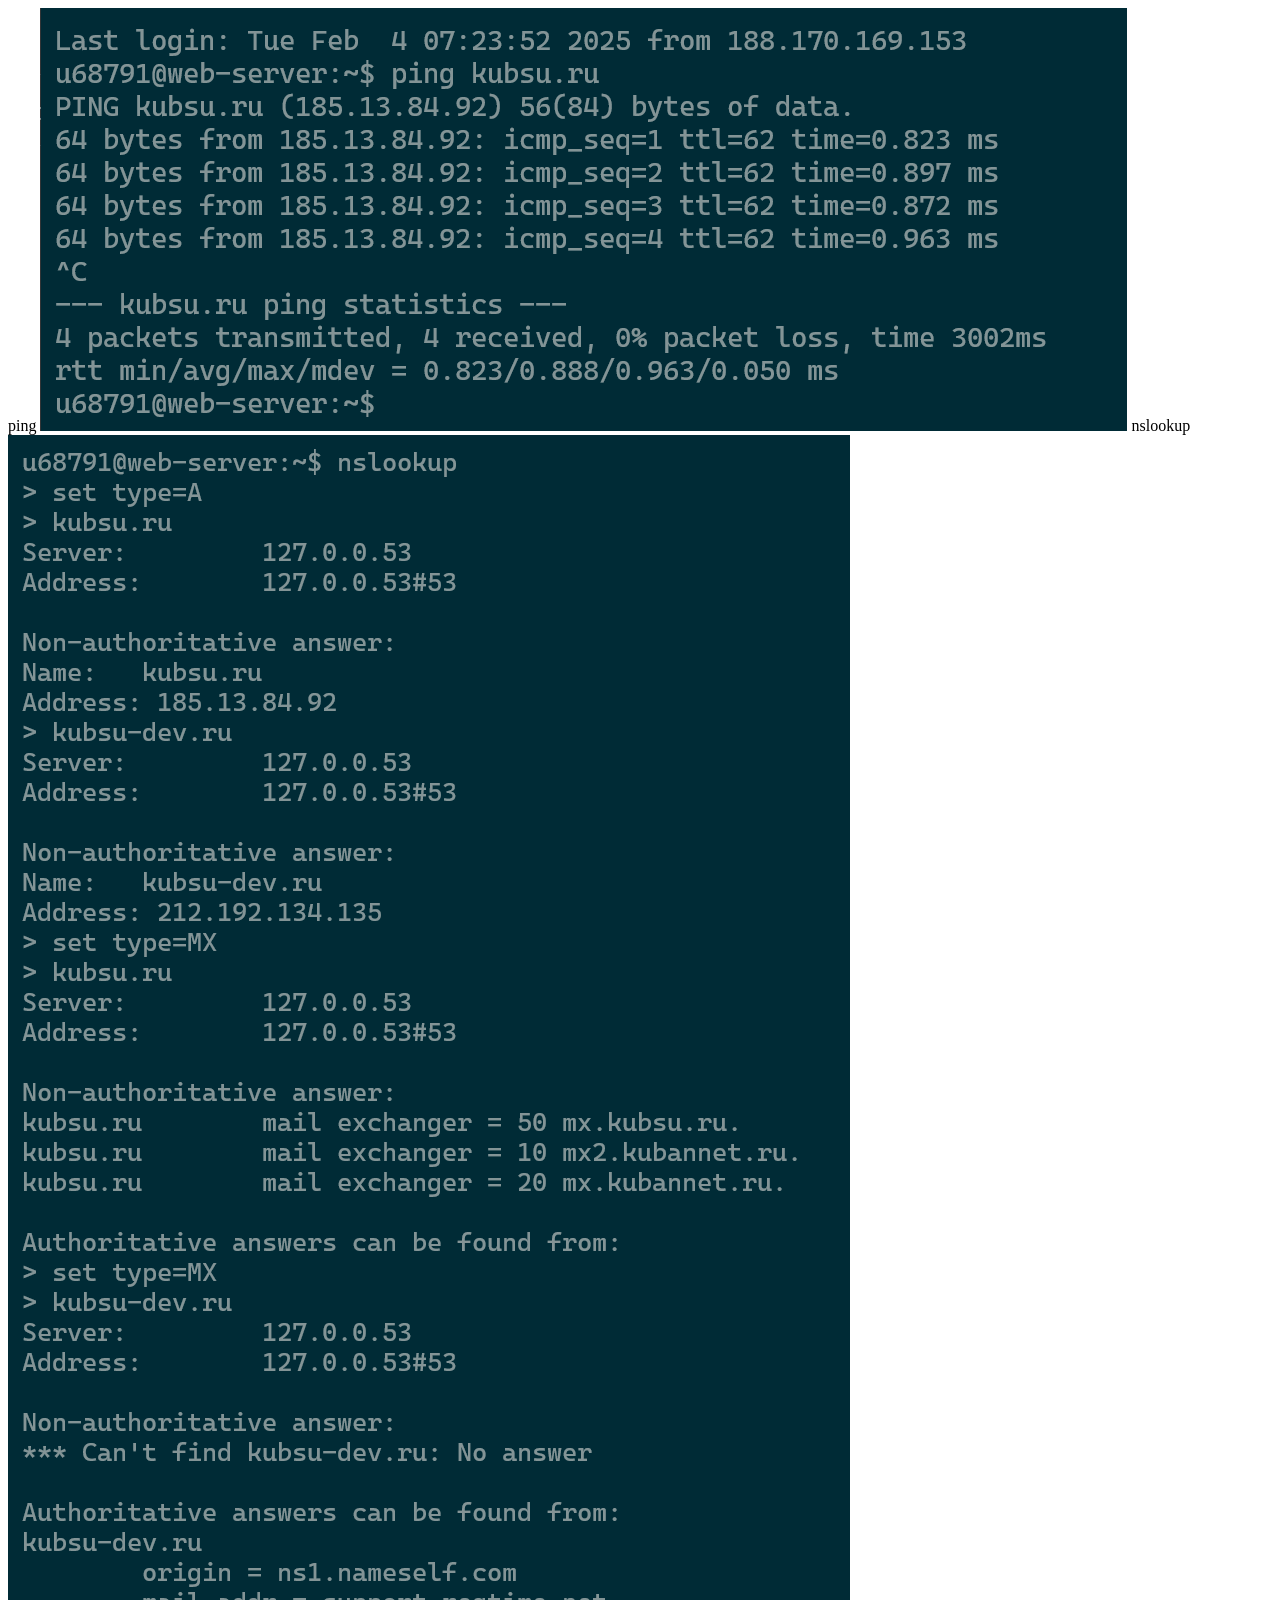
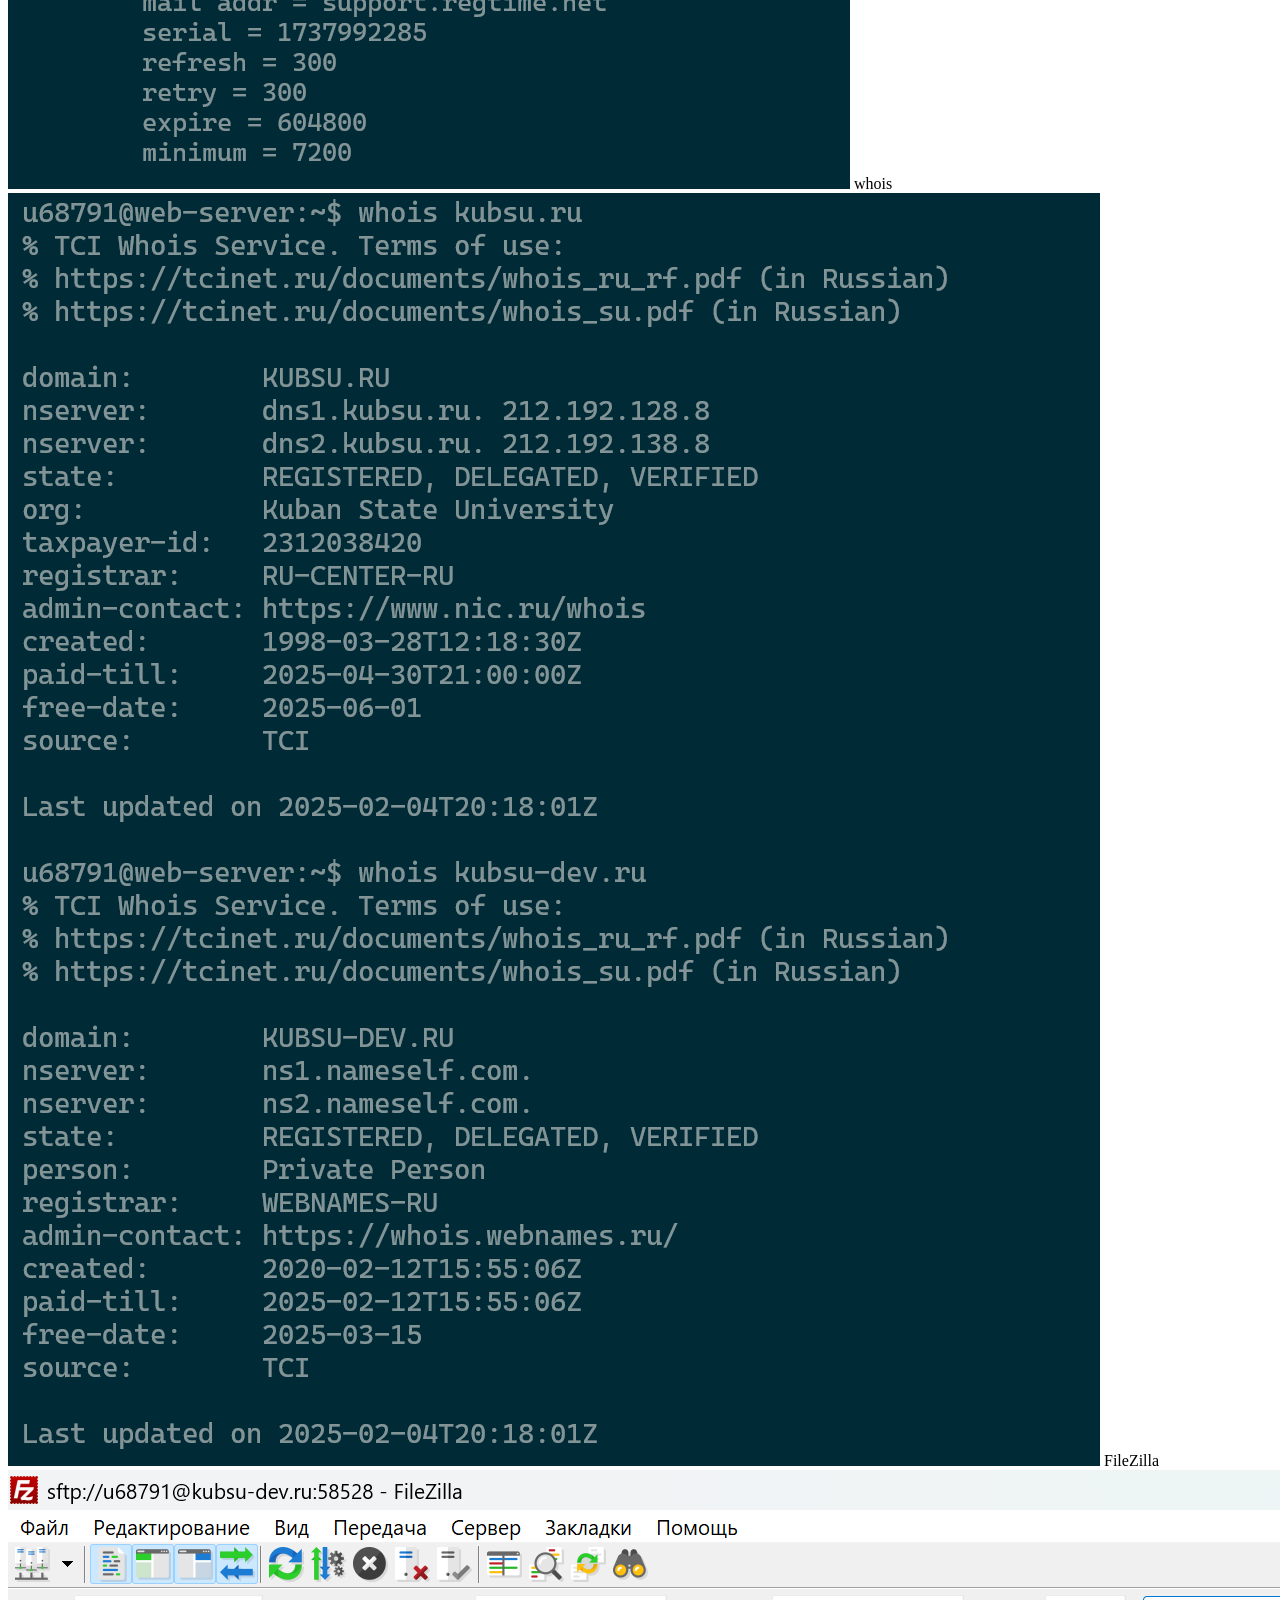
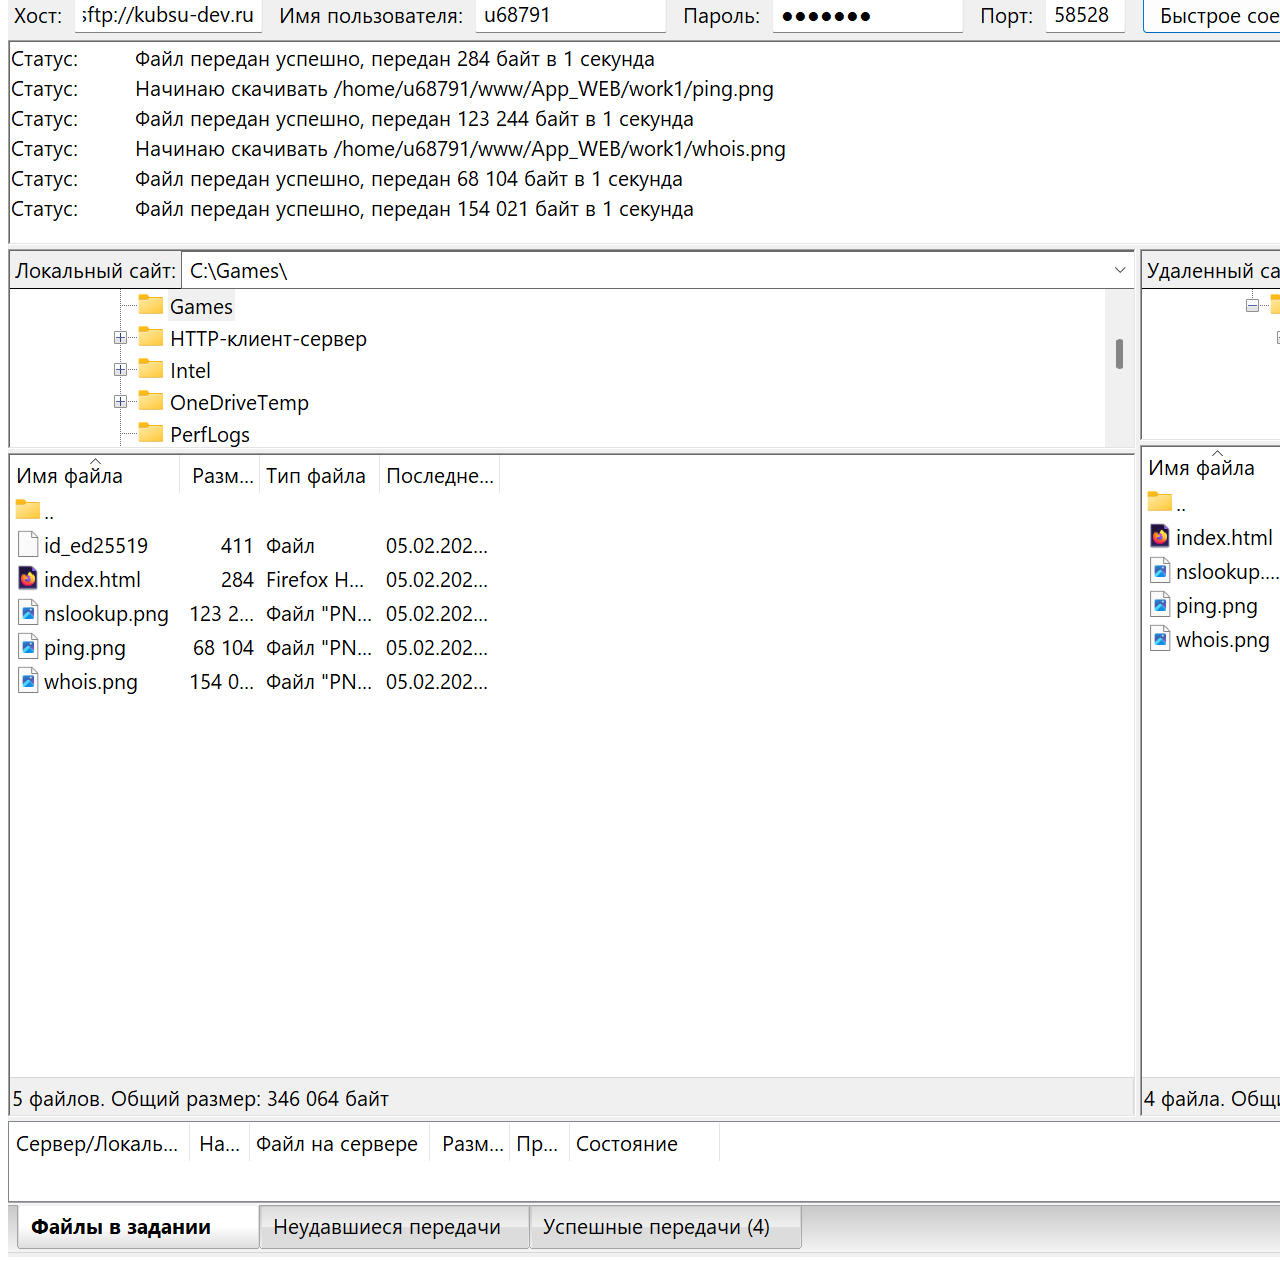
<file: work1/index.html>
<!DOCTYPE html>
<html>
  <head>
    <meta charset="UTF-8">
    <title>задание_1</title>
  </head>
  <body>
    ping
    <img src="ping.png">
    nslookup
    <img src="nslookup.png">
    whois
    <img src="whois.png">
    FileZilla
    <img src="FileZilla.png">
  </body>
</html>
</file>
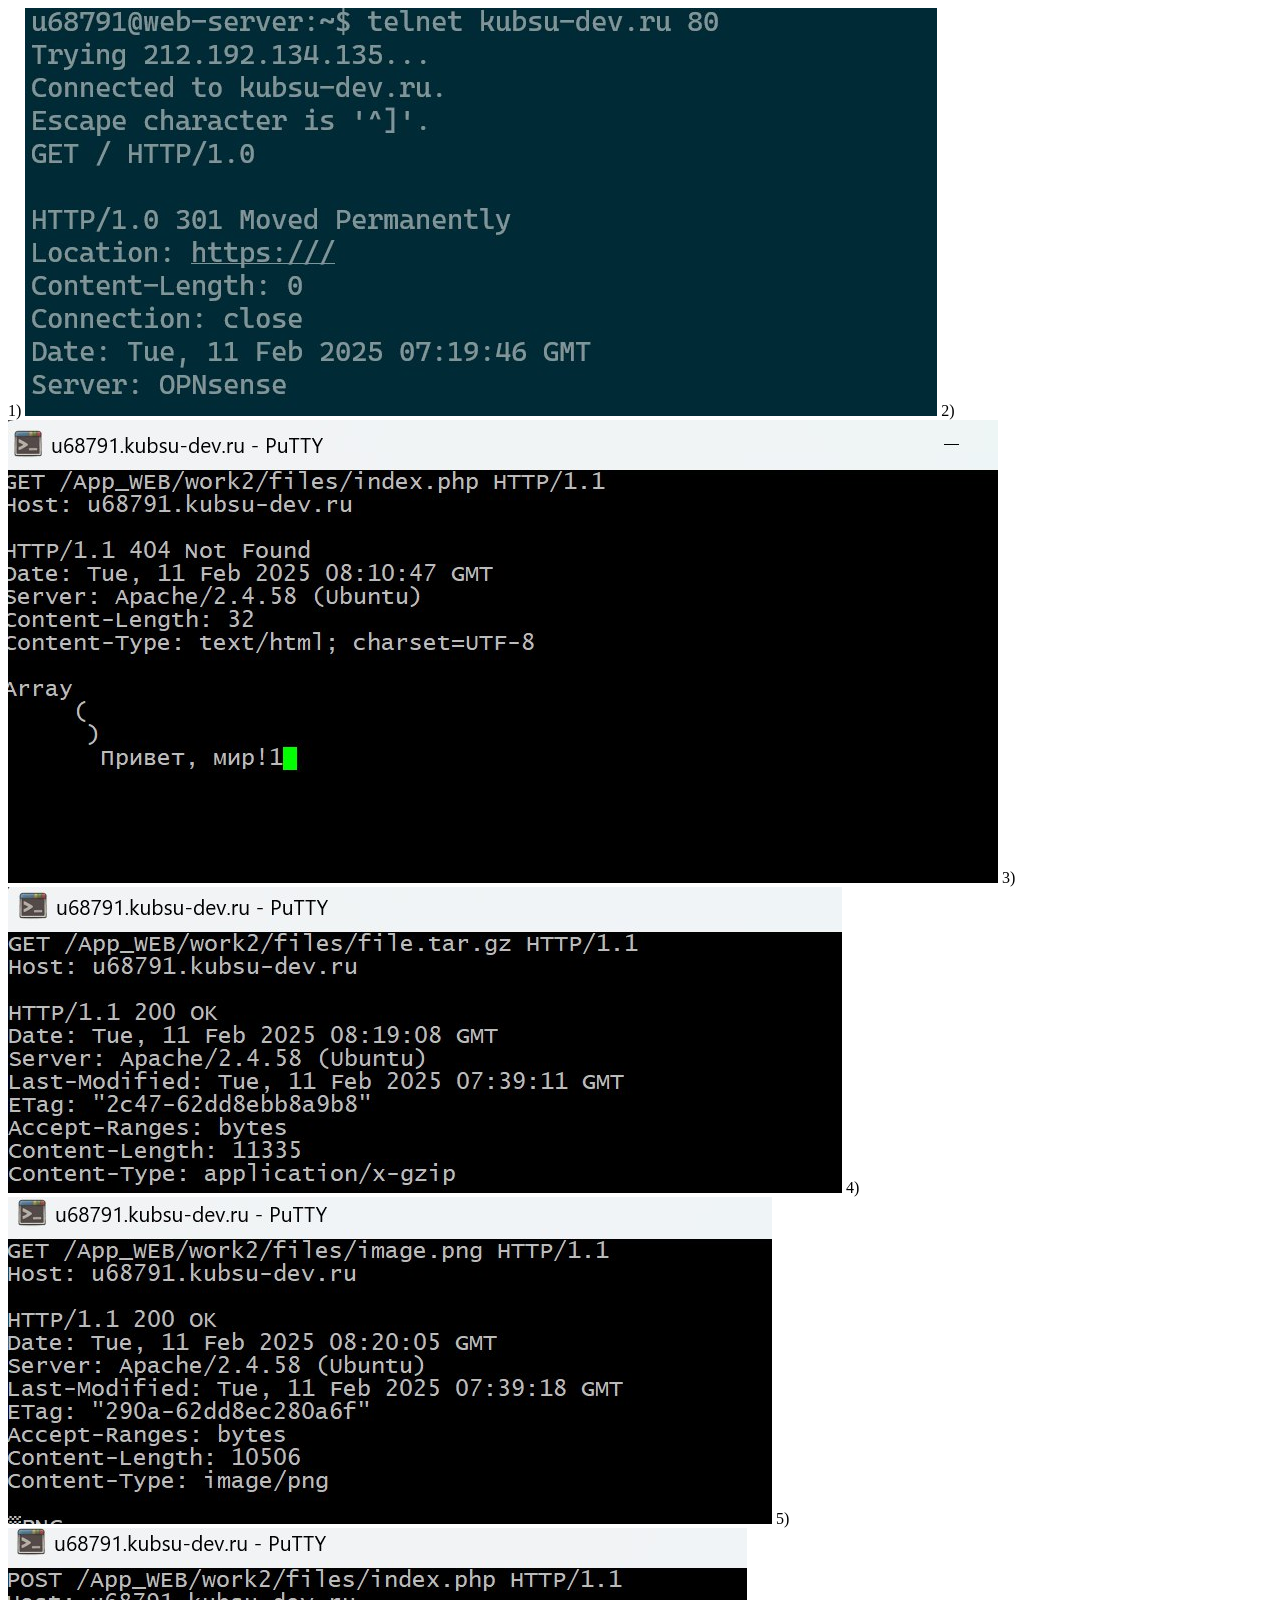
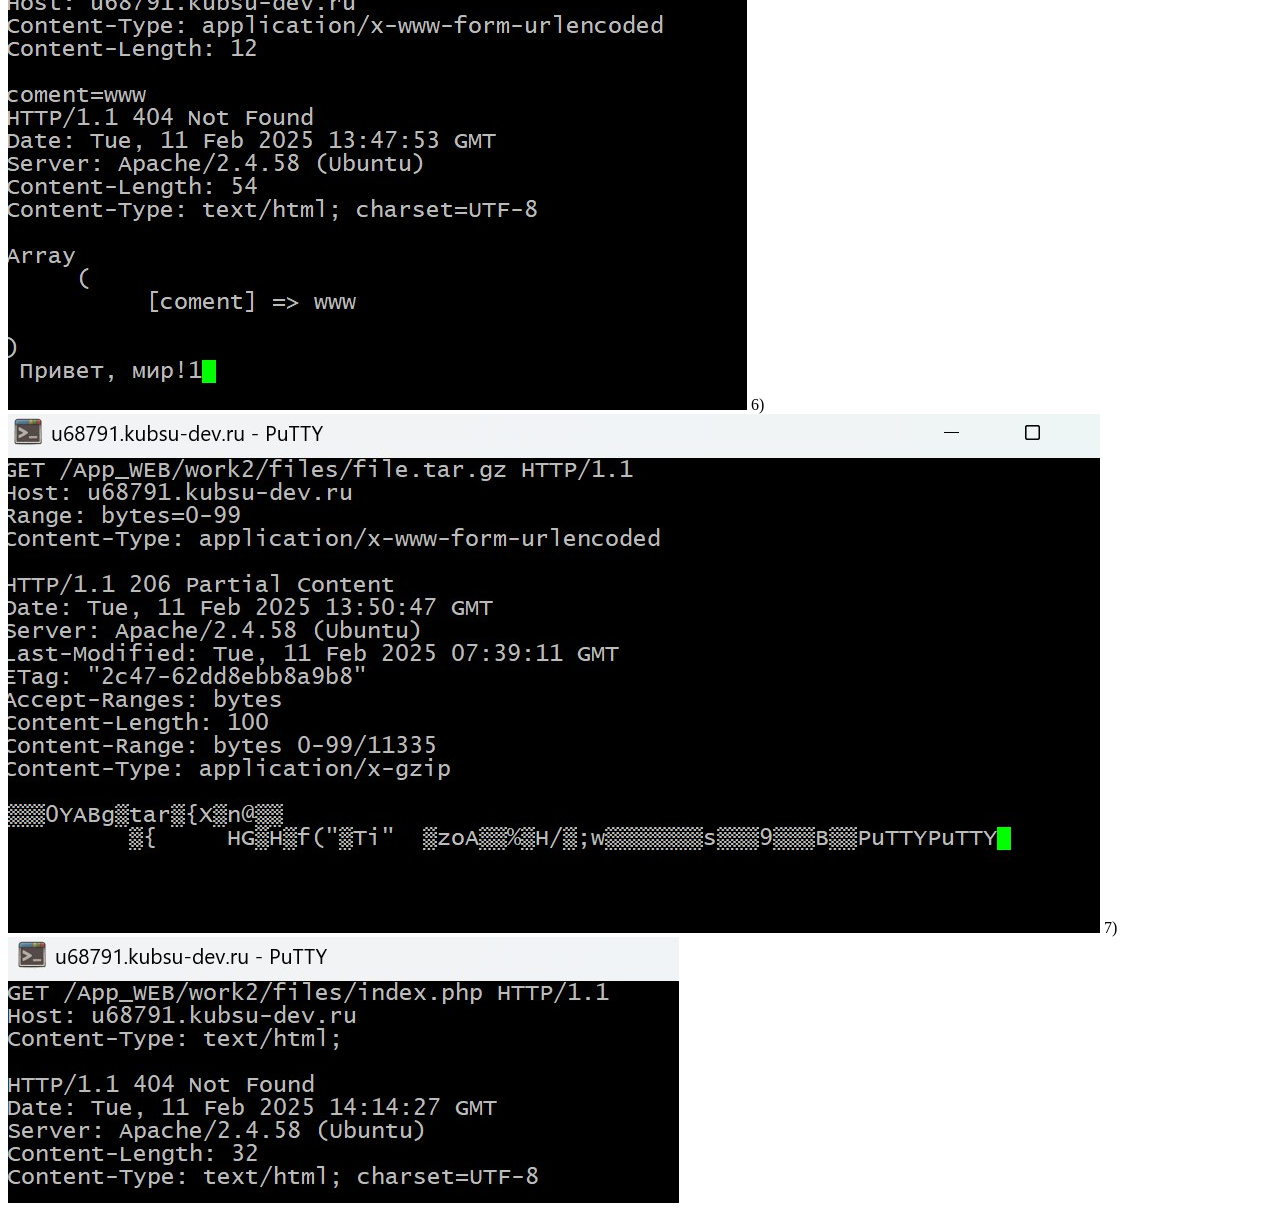
<file: work2/index.html>
<!DOCTYPE html>
<html>
  <head>
    <meta charset="UTF-8">
    <title>задание_2</title>
  </head>
  <body>
    1)
    <img src="photo_1.jpg">
    2)
    <img src="photo_2.jpg">
    3)
    <img src="photo_3.jpg">
    4)
    <img src="photo_4.jpg">
    5)
    <img src="photo_5.jpg">
    6)
    <img src="photo_6.jpg">
    7)
    <img src="photo_7.jpg">
  </body>
</html>
</file>
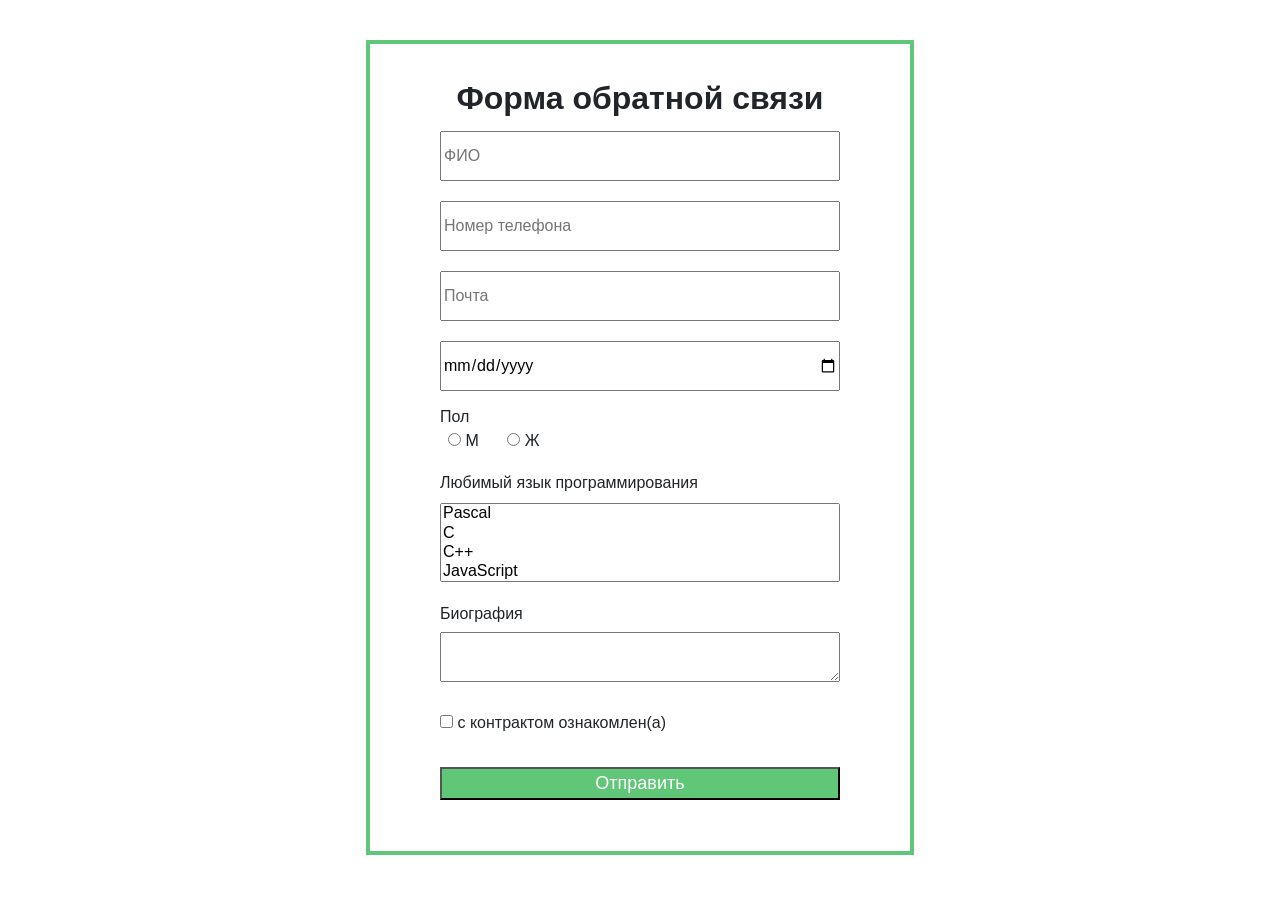
<file: work3/index(1).html>
<!DOCTYPE html>
<html lang="ru">
  <head>
    <meta charset="UTF-8" />
    <link rel="stylesheet" href="style.css" />
    <link rel="stylesheet" href="bootstrap.min.css" />
    <title>Zadacha 3</title>
  </head>

  <body>
    <form action="" method="post" class="form">
      <div>
        <div class="head">
          <h2><b>Форма обратной связи</b></h2>
        </div>

        <div>
          <label> <input name="fio" class="input" placeholder="ФИО" /> </label>
        </div>

        <div>
          <label> <input type="tel" name="phone" class="input" placeholder="Номер телефона" /> </label>
        </div>

        <div>
          <label> <input name="email" type="email" class="input" placeholder="Почта" /> </label>
        </div>

        <div>
          <label>
            <input name="date" class="input" type="date" />
          </label>
        </div>

        <div>
          <div>Пол</div>
          <div class="mb-1">
            <label> <input class="ml-2" type="radio" name="radio" value="M" /> М </label>
            <label> <input class="ml-4" type="radio" name="radio" value="W" /> Ж </label>
          </div>
        </div>

        <div>
          <label class="input">
            <div>Любимый язык программирования</div>
            <select class="my-2" name="language" multiple="multiple">
              <option value="Pascal">Pascal</option>
              <option value="C">C</option>
              <option value="C++">C++</option>
              <option value="JavaScript">JavaScript</option>
              <option value="PHP">PHP</option>
              <option value="Python">Python</option>
              <option value="Java">Java</option>
              <option value="Haskel">Haskel</option>
              <option value="Clojure">Clojure</option>
              <option value="Scala">Scala</option>
            </select>
          </label>
        </div>

        <div class="my-2">
          <div>Биография</div>
          <label>
            <textarea class="input" name="bio" placeholder="Биография"> </textarea>
          </label>
        </div>

        <div>
          <label class="oznakomlen">
            <label> <input id="oznakomlen" type="checkbox" name="check" /> с контрактом ознакомлен(а) </label>
          </label>
        </div>

        <button type="submit" class="button my-3">Отправить</button>
      </div>
    </form>
  </body>
</html>
</file>
<file: work3/style.css>
body {
  height: 100%;
  font-size: 15px;
  display: flex;
  flex-direction: column;
  align-items: center;
}

.form {
  margin: 40px 0;
  padding: 35px 70px;
  border: 4px solid rgba(20, 173, 56, 0.674);
}

.head {
  text-align: center;
}

.input {
  height: 50px;
  width: 400px;
  margin: 6px 0;
}

.button {
  width: 100%;
  justify-content: center;
  background-color: rgba(20, 173, 56, 0.674);
  color: #fff;
  font-size: 18px;
}

select {
  width: 100%;
}
</file>
